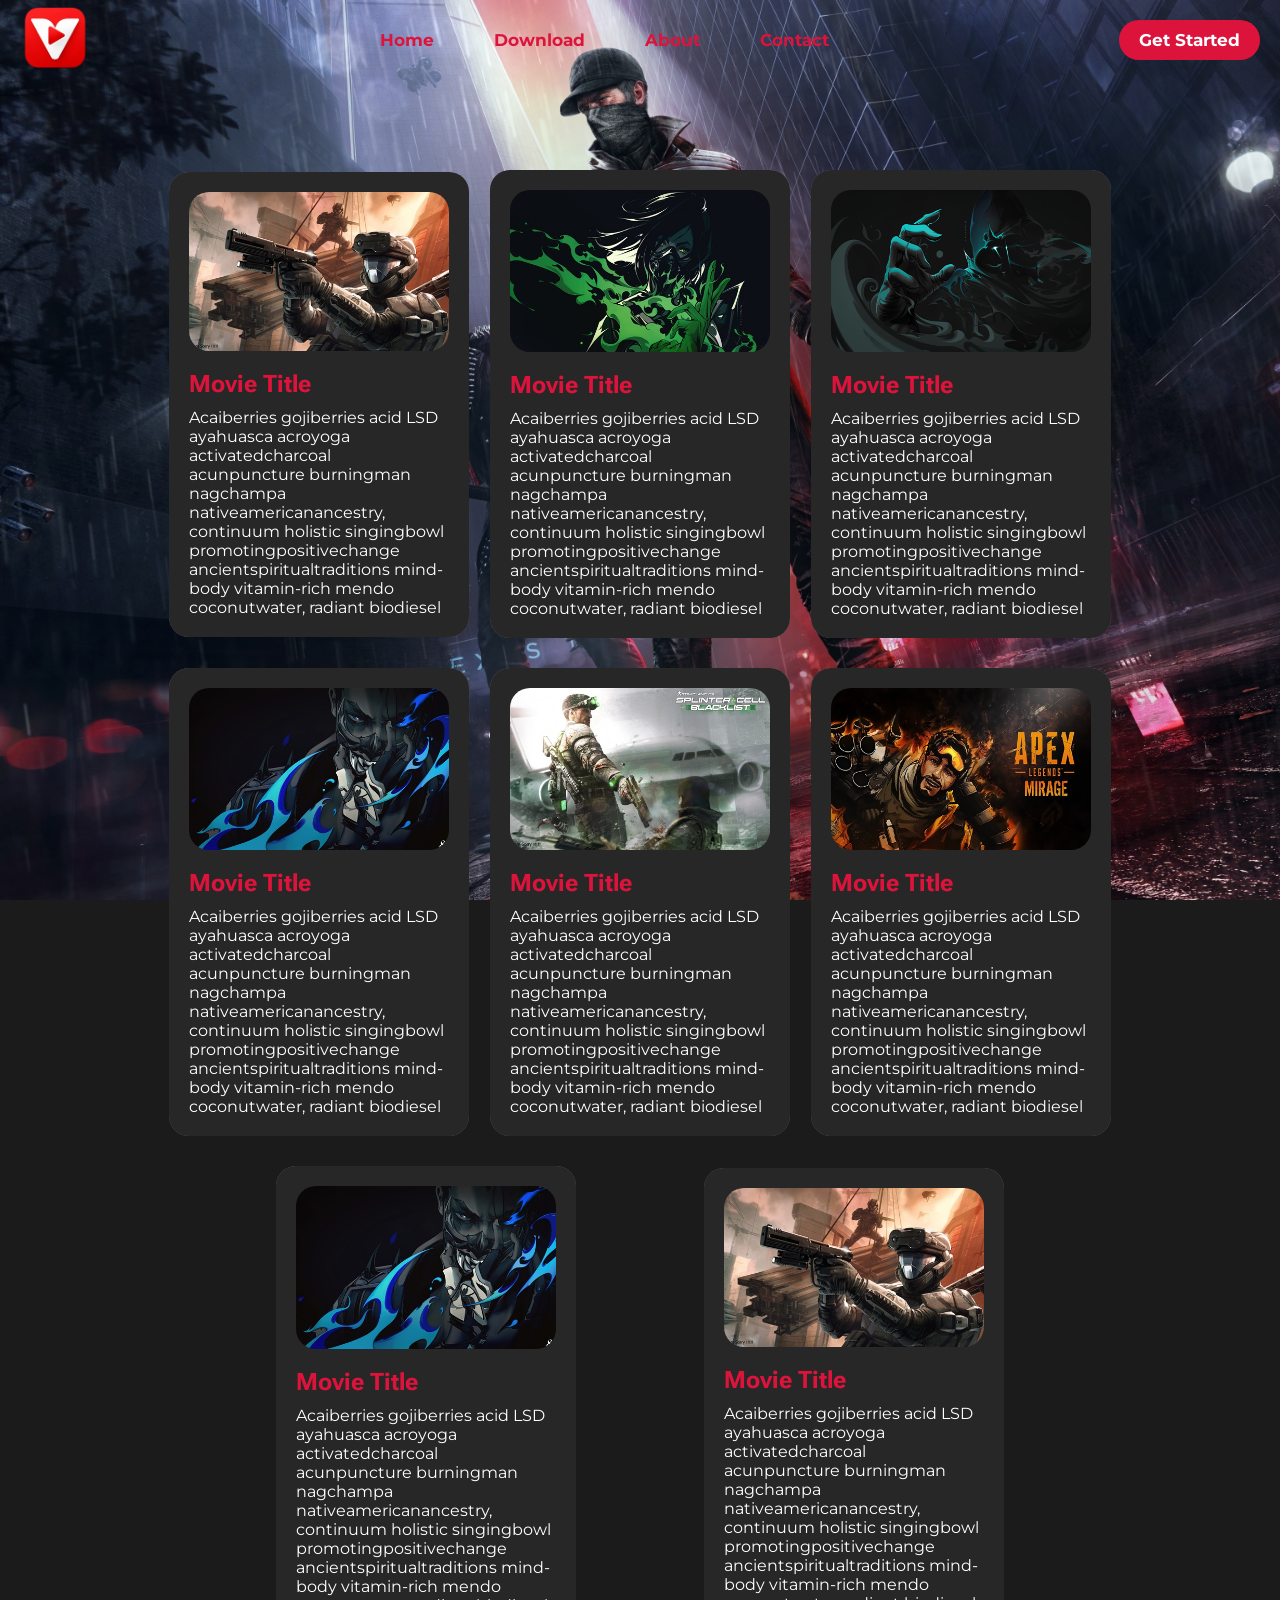
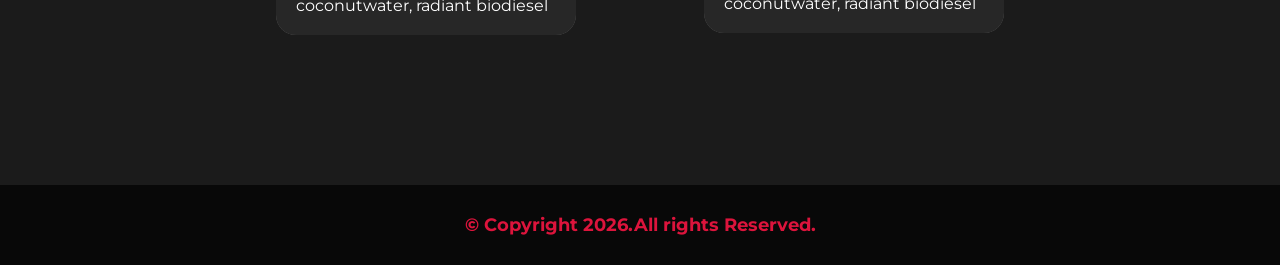
<file: index.html>
<!DOCTYPE html>
<html lang="en">
<head>
    <meta charset="UTF-8">
    <meta name="viewport" content="width=device-width, initial-scale=1.0">
    <title>Responsive Website</title>
    <link rel="stylesheet" href="responsive-website.css" type="text/css">
    <link rel="stylesheet" href="https://cdnjs.cloudflare.com/ajax/libs/font-awesome/6.4.0/css/all.min.css">
</head>
<body>
    <div id="box">
        <!-- Header Section -->
        <header>
            <div class="nav-bar">
                <div class="logo">
                    <img src="images/transparent.png" alt="">
                </div>
                <div class="menu">
                    <ul>
                        <li><a href="#" class="selected">Home</a></li>
                        <li><a href="#">Download</a></li>
                        <li><a href="#">About</a></li>
                        <li><a href="#">Contact</a></li>
                    </ul>
                </div>
                <div class="action-buttons">
                    <a href="#" class="get-started">Get Started</a>
                    <img src="images/bars-solid.png" alt="" class="bars">
                </div>
                <div class="dropdown-box">
                    <ul>
                        <li><a href="#" class="selected">Home</a></li>
                        <li><a href="#">Download</a></li>
                        <li><a href="#">About</a></li>
                        <li><a href="#">Contact</a></li>
                    </ul>
                    <a href="#" class="get-started-dropdown">Get Started</a>
                </div>
            </div>
        </header>
        <!-- End of Header Section -->
        <section>
            <div class="content">
                <div class="card">
                    <img src="images/103615.jpg" alt="">
                    <div class="text">
                        <h1>Movie Title</h1>
                        <p>
                            Acaiberries gojiberries acid LSD ayahuasca acroyoga activatedcharcoal acunpuncture burningman 
                            nagchampa nativeamericanancestry, continuum holistic singingbowl promotingpositivechange 
                            ancientspiritualtraditions mind-body vitamin-rich mendo coconutwater, radiant biodiesel 
                        </p>
                    </div>
                </div>
                <div class="card">
                    <img src="images/1081932.jpg" alt="">
                    <div class="text">
                        <h1>Movie Title</h1>
                        <p>
                            Acaiberries gojiberries acid LSD ayahuasca acroyoga activatedcharcoal acunpuncture burningman 
                            nagchampa nativeamericanancestry, continuum holistic singingbowl promotingpositivechange 
                            ancientspiritualtraditions mind-body vitamin-rich mendo coconutwater, radiant biodiesel 
                        </p>
                    </div>
                </div>
                <div class="card">
                    <img src="images/1086709.png" alt="">
                    <div class="text">
                        <h1>Movie Title</h1>
                        <p>
                            Acaiberries gojiberries acid LSD ayahuasca acroyoga activatedcharcoal acunpuncture burningman 
                            nagchampa nativeamericanancestry, continuum holistic singingbowl promotingpositivechange 
                            ancientspiritualtraditions mind-body vitamin-rich mendo coconutwater, radiant biodiesel 
                        </p>
                    </div>
                </div>
                <div class="card">
                    <img src="images/1149777.jpg" alt="">
                    <div class="text">
                        <h1>Movie Title</h1>
                        <p>
                            Acaiberries gojiberries acid LSD ayahuasca acroyoga activatedcharcoal acunpuncture burningman 
                            nagchampa nativeamericanancestry, continuum holistic singingbowl promotingpositivechange 
                            ancientspiritualtraditions mind-body vitamin-rich mendo coconutwater, radiant biodiesel 
                        </p>
                    </div>
                </div>
                <div class="card">
                    <img src="images/260514.jpg" alt="">
                    <div class="text">
                        <h1>Movie Title</h1>
                        <p>
                            Acaiberries gojiberries acid LSD ayahuasca acroyoga activatedcharcoal acunpuncture burningman 
                            nagchampa nativeamericanancestry, continuum holistic singingbowl promotingpositivechange 
                            ancientspiritualtraditions mind-body vitamin-rich mendo coconutwater, radiant biodiesel 
                        </p>
                    </div>
                </div>
                <div class="card">
                    <img src="images/992035.jpg" alt="">
                    <div class="text">
                        <h1>Movie Title</h1>
                        <p>
                            Acaiberries gojiberries acid LSD ayahuasca acroyoga activatedcharcoal acunpuncture burningman 
                            nagchampa nativeamericanancestry, continuum holistic singingbowl promotingpositivechange 
                            ancientspiritualtraditions mind-body vitamin-rich mendo coconutwater, radiant biodiesel 
                        </p>
                    </div>
                </div>
                <div class="card">
                    <img src="images/1149777.jpg" alt="">
                    <div class="text">
                        <h1>Movie Title</h1>
                        <p>
                            Acaiberries gojiberries acid LSD ayahuasca acroyoga activatedcharcoal acunpuncture burningman 
                            nagchampa nativeamericanancestry, continuum holistic singingbowl promotingpositivechange 
                            ancientspiritualtraditions mind-body vitamin-rich mendo coconutwater, radiant biodiesel 
                        </p>
                    </div>
                </div>
                <div class="card">
                    <img src="images/103615.jpg" alt="">
                    <div class="text">
                        <h1>Movie Title</h1>
                        <p>
                            Acaiberries gojiberries acid LSD ayahuasca acroyoga activatedcharcoal acunpuncture burningman 
                            nagchampa nativeamericanancestry, continuum holistic singingbowl promotingpositivechange 
                            ancientspiritualtraditions mind-body vitamin-rich mendo coconutwater, radiant biodiesel 
                        </p>
                    </div>
                </div>
            </div>
        </section>
        <footer>
            <div class="footer">
                <h2>&copy; Copyright 2026.All rights Reserved.</h2>
            </div>
        </footer>
    </div>
<script src="responsive-website.js"></script>
</body>
</html>
</file>
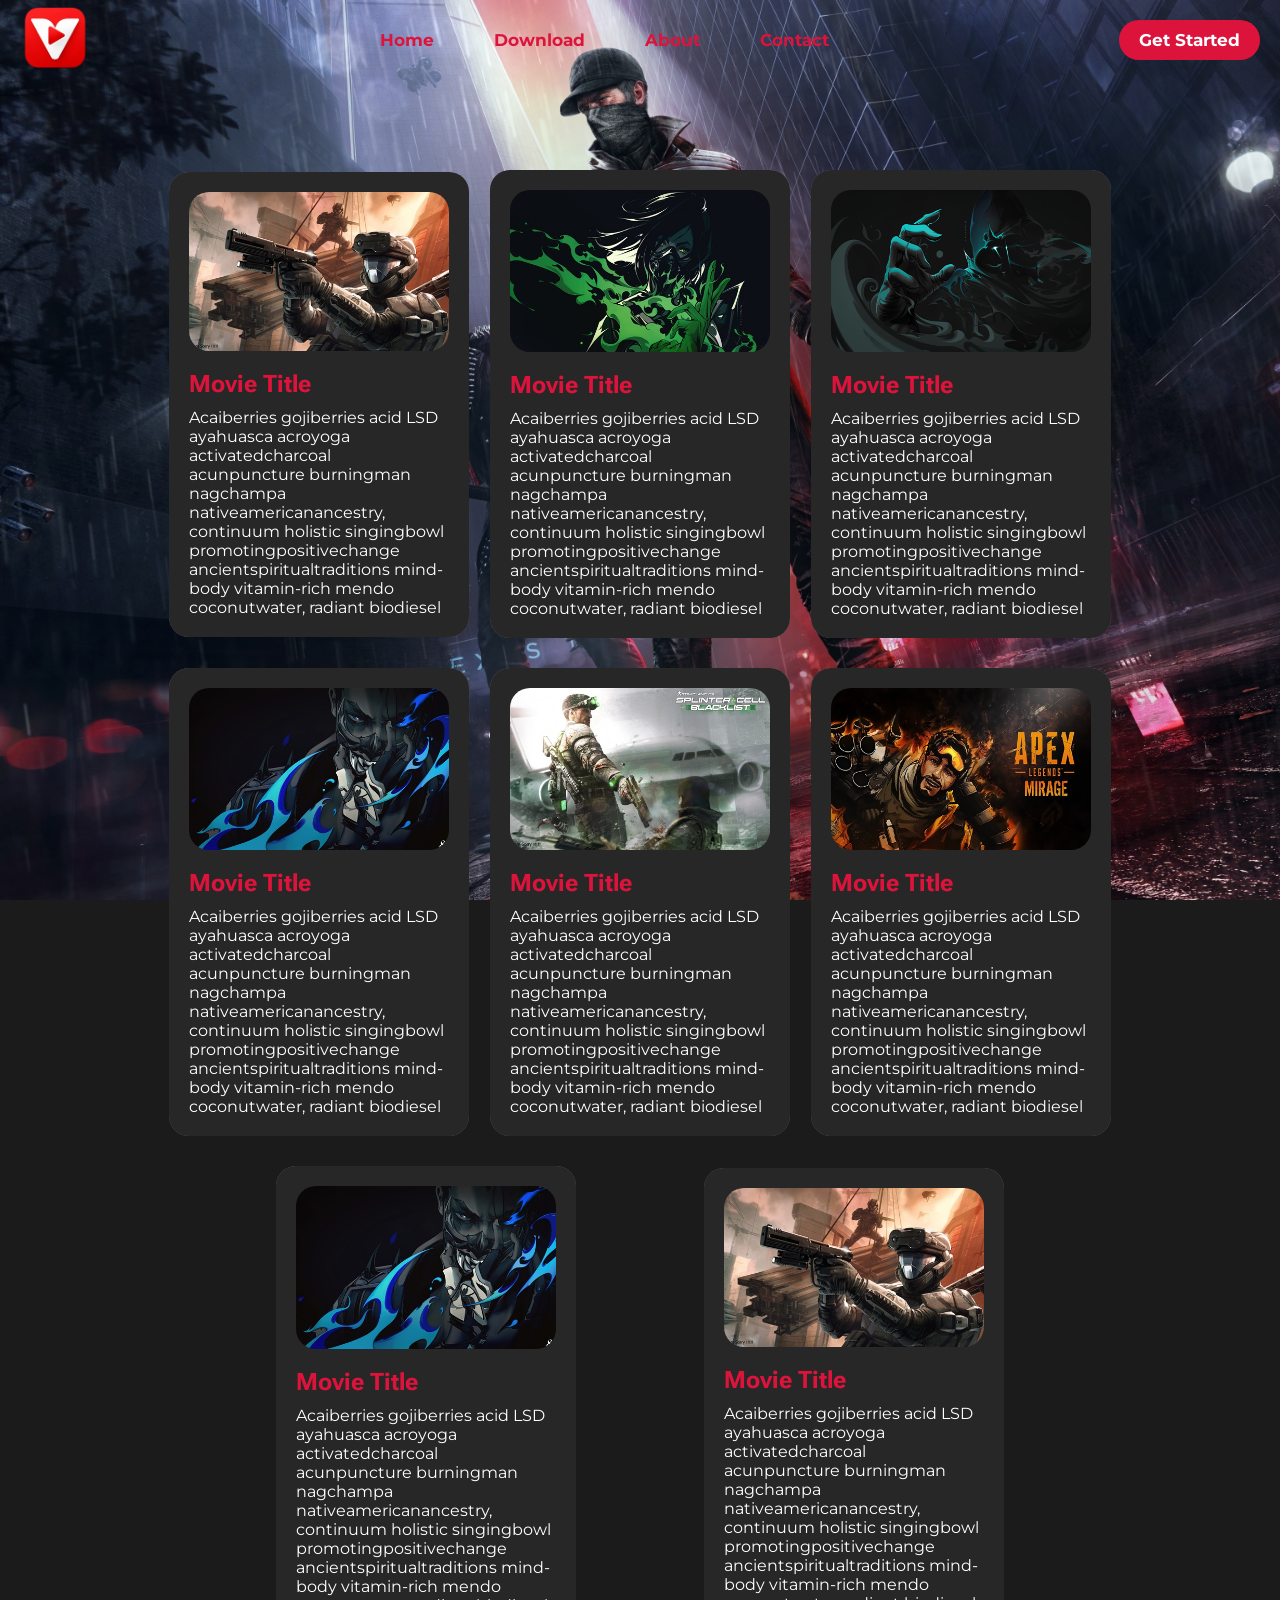
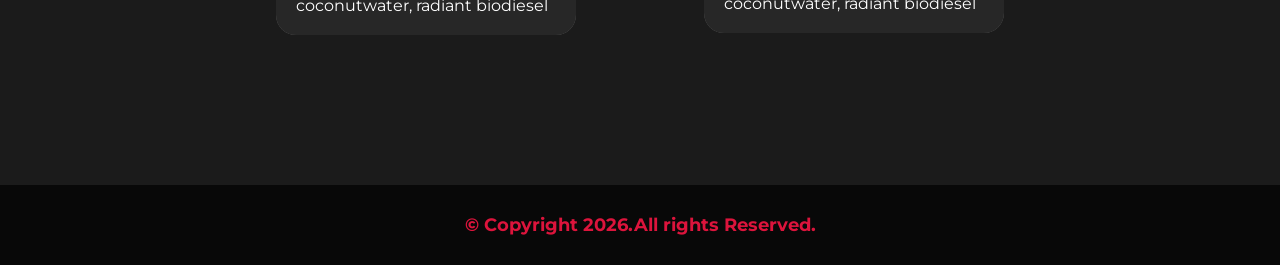
<file: responsive-website.html>
<!DOCTYPE html>
<html lang="en">
<head>
    <meta charset="UTF-8">
    <meta name="viewport" content="width=device-width, initial-scale=1.0">
    <title>Responsive Website</title>
    <link rel="stylesheet" href="responsive-website.css" type="text/css">
    <link rel="stylesheet" href="https://cdnjs.cloudflare.com/ajax/libs/font-awesome/6.4.0/css/all.min.css">
</head>
<body>
    <div id="box">
        <!-- Header Section -->
        <header>
            <div class="nav-bar">
                <div class="logo">
                    <img src="images/transparent.png" alt="">
                </div>
                <div class="menu">
                    <ul>
                        <li><a href="#" class="selected">Home</a></li>
                        <li><a href="#">Download</a></li>
                        <li><a href="#">About</a></li>
                        <li><a href="#">Contact</a></li>
                    </ul>
                </div>
                <div class="action-buttons">
                    <a href="#" class="get-started">Get Started</a>
                    <img src="images/bars-solid.png" alt="" class="bars">
                </div>
                <div class="dropdown-box">
                    <ul>
                        <li><a href="#" class="selected">Home</a></li>
                        <li><a href="#">Download</a></li>
                        <li><a href="#">About</a></li>
                        <li><a href="#">Contact</a></li>
                    </ul>
                    <a href="#" class="get-started-dropdown">Get Started</a>
                </div>
            </div>
        </header>
        <!-- End of Header Section -->
        <section>
            <div class="content">
                <div class="card">
                    <img src="images/103615.jpg" alt="">
                    <div class="text">
                        <h1>Movie Title</h1>
                        <p>
                            Acaiberries gojiberries acid LSD ayahuasca acroyoga activatedcharcoal acunpuncture burningman 
                            nagchampa nativeamericanancestry, continuum holistic singingbowl promotingpositivechange 
                            ancientspiritualtraditions mind-body vitamin-rich mendo coconutwater, radiant biodiesel 
                        </p>
                    </div>
                </div>
                <div class="card">
                    <img src="images/1081932.jpg" alt="">
                    <div class="text">
                        <h1>Movie Title</h1>
                        <p>
                            Acaiberries gojiberries acid LSD ayahuasca acroyoga activatedcharcoal acunpuncture burningman 
                            nagchampa nativeamericanancestry, continuum holistic singingbowl promotingpositivechange 
                            ancientspiritualtraditions mind-body vitamin-rich mendo coconutwater, radiant biodiesel 
                        </p>
                    </div>
                </div>
                <div class="card">
                    <img src="images/1086709.png" alt="">
                    <div class="text">
                        <h1>Movie Title</h1>
                        <p>
                            Acaiberries gojiberries acid LSD ayahuasca acroyoga activatedcharcoal acunpuncture burningman 
                            nagchampa nativeamericanancestry, continuum holistic singingbowl promotingpositivechange 
                            ancientspiritualtraditions mind-body vitamin-rich mendo coconutwater, radiant biodiesel 
                        </p>
                    </div>
                </div>
                <div class="card">
                    <img src="images/1149777.jpg" alt="">
                    <div class="text">
                        <h1>Movie Title</h1>
                        <p>
                            Acaiberries gojiberries acid LSD ayahuasca acroyoga activatedcharcoal acunpuncture burningman 
                            nagchampa nativeamericanancestry, continuum holistic singingbowl promotingpositivechange 
                            ancientspiritualtraditions mind-body vitamin-rich mendo coconutwater, radiant biodiesel 
                        </p>
                    </div>
                </div>
                <div class="card">
                    <img src="images/260514.jpg" alt="">
                    <div class="text">
                        <h1>Movie Title</h1>
                        <p>
                            Acaiberries gojiberries acid LSD ayahuasca acroyoga activatedcharcoal acunpuncture burningman 
                            nagchampa nativeamericanancestry, continuum holistic singingbowl promotingpositivechange 
                            ancientspiritualtraditions mind-body vitamin-rich mendo coconutwater, radiant biodiesel 
                        </p>
                    </div>
                </div>
                <div class="card">
                    <img src="images/992035.jpg" alt="">
                    <div class="text">
                        <h1>Movie Title</h1>
                        <p>
                            Acaiberries gojiberries acid LSD ayahuasca acroyoga activatedcharcoal acunpuncture burningman 
                            nagchampa nativeamericanancestry, continuum holistic singingbowl promotingpositivechange 
                            ancientspiritualtraditions mind-body vitamin-rich mendo coconutwater, radiant biodiesel 
                        </p>
                    </div>
                </div>
                <div class="card">
                    <img src="images/1149777.jpg" alt="">
                    <div class="text">
                        <h1>Movie Title</h1>
                        <p>
                            Acaiberries gojiberries acid LSD ayahuasca acroyoga activatedcharcoal acunpuncture burningman 
                            nagchampa nativeamericanancestry, continuum holistic singingbowl promotingpositivechange 
                            ancientspiritualtraditions mind-body vitamin-rich mendo coconutwater, radiant biodiesel 
                        </p>
                    </div>
                </div>
                <div class="card">
                    <img src="images/103615.jpg" alt="">
                    <div class="text">
                        <h1>Movie Title</h1>
                        <p>
                            Acaiberries gojiberries acid LSD ayahuasca acroyoga activatedcharcoal acunpuncture burningman 
                            nagchampa nativeamericanancestry, continuum holistic singingbowl promotingpositivechange 
                            ancientspiritualtraditions mind-body vitamin-rich mendo coconutwater, radiant biodiesel 
                        </p>
                    </div>
                </div>
            </div>
        </section>
        <footer>
            <div class="footer">
                <h2>&copy; Copyright 2026.All rights Reserved.</h2>
            </div>
        </footer>
    </div>
<script src="responsive-website.js"></script>
</body>
</html>
</file>
<file: responsive-website.css>
@font-face {
    font-family: 'Montserrat';
    src: url(fonts/Montserrat-VariableFont_wght.ttf) format('truetype');
}
@font-face {
    font-family: 'Roboto';
    src: url(fonts/RobotoFlex-VariableFont_GRAD\,XOPQ\,XTRA\,YOPQ\,YTAS\,YTDE\,YTFI\,YTLC\,YTUC\,opsz\,slnt\,wdth\,wght.ttf)
}
*{
    margin: 0;
    padding: 0;
    box-sizing: border-box;
    list-style-type: none;
    text-decoration: none;
    font-family:Montserrat,Arial, Helvetica, sans-serif;
}
/* Header style */
.logo img{
    width: 70px;
}
header{
    position:sticky;
    z-index: 10;
    top:0;

}
.nav-bar{
    width:100%;
    height: 80px;
    display:flex;
    justify-content:space-between;
    align-items:center;
    padding:0px 20px;
    background-color:rgba(0, 0, 0, 0);
    transition:background-color 0.8s ease;
}
.nav-bar .menu ul{
    display:flex;
    justify-content:space-between;
    gap: 20px;
}
.nav-bar .action-buttons{
    display:flex;
    justify-content: space-evenly;
    align-items: center;
    gap:20px;
}
.action-buttons .bars{
    width:45px;
    cursor:pointer;
    display:none;
}
a{
    color:crimson;
    font-size:17px;
    font-weight: bold;
    padding:10px 20px;
}

.menu a:focus{
    color:white;
    background-color:crimson;
    border-radius:20px;
}

.menu li a:hover{
    background-color:crimson;
    color:white;
    
    border-radius: 20px;
    scale:1.05;
}
.action-buttons .get-started{
    background-color:crimson;
    color:white;
    border-radius:20px;
    scale: 1;
    transition: 0.8s ease;
    transition-property: box-shadow,scale;
}
.action-buttons .get-started:hover{
    scale:1.05;
    box-shadow: 0px 0px 8px 1px rgb(114, 113, 113);
}

.dropdown-box{
    position:absolute;
    top:80px;
    left:65%;
    right:0;
    background-color:rgba(0, 0, 0, 0.116);
    z-index: 10;
    display:none;
    justify-content: center;
    align-items: center;
    flex-direction:column;
    gap:20px;
    width:240px;
    backdrop-filter: blur(15px);
    border-radius:20px;
    padding:20px;
}

.dropdown-box.active{
    display:flex;
}

.dropdown-box ul{
    display:flex;
    justify-content: center;
    align-items:center;
    flex-direction:column;
    gap:30px;
}
.dropdown-box ul a:hover{
    background-color:crimson;
    color:white;
    border-radius:20px;
}
.dropdown-box .get-started-dropdown{
    background-color:crimson;
    color:white;
    width:100%;
    text-align: center;
    border-radius:20px;
    scale:1;
    transition: scale 1s ease;
}
.dropdown-box .get-started-dropdown:hover{
    scale:1.1;
}
header{
    margin-bottom:60px;
}

/* container style */

#box{
    width:100%;
    height: 100%;
    background-color:rgb(27, 27, 27);
    background-image: url("images/watch-dogs.jpg");
    background-size:cover;
    background-repeat: no-repeat;
    background-attachment: fixed;
    background-position: center;
}

/*content card style*/
.content{
    width:80%;
    margin:0 auto;
    padding:30px;
    display:flex;
    gap:10px;
    flex-wrap: wrap;
    justify-content:space-evenly;
    align-items: center;

}
.content .card{
    width: 300px;
    padding:20px;
    background-color:rgb(131, 131, 131);
    border-radius:20px;
    position: relative;
    z-index: 1;
    cursor:pointer;
    scale:1;
    transition: 0.3s ease-out;
    transition-property: scale,box-shadow;
    margin-bottom:20px;
}
.content .card:hover{
    box-shadow:0px 0px 10px 0.5px white;
    scale:0.95;
}
.content .card::after{
    content: '';
    width:100%;
    height: 100%;
    border-radius:20px;
    background-color:rgba(0, 0, 0, 0.7);
    position:absolute;
    top:0;
    left:0;
    z-index: -1;
}
.content .card img{
    width:100%;
    margin-bottom:15px;
    border-radius: 20px;
}
.card .text h1{
    font-family:Roboto, Arial, Helvetica, sans-serif;
    color:crimson;
}
.card .text p{
    color:white;
}
.card .text{
    display:flex;
    flex-direction:column;
    justify-content: center;
    align-items: flex-start;
    gap:10px;
}
/*footer style*/
.footer{
    width:100%;
    height: 80px;
    background-color:rgba(0, 0, 0, 0.692);
    display:flex;
    justify-content: center;
    align-items: center;
    margin-top:100px;
}
.footer h2{
    color:crimson;
    font-size:18px;
}

/*Responsiveness*/
@media only screen and (min-width:1000px){
    .content .card{
        width:300px;
    }
    
}
@media only screen and (max-width:960px){
    .menu{
        display:none;
    }
    .action-buttons .get-started{
        display:none;
    }
    .action-buttons .bars{
        display:block;
    }
    .content .card{
        width:250px;
    }
    .content{
        gap: 15px;
    }

}
@media only screen and (max-width:780px){
    .content{
        width:100%;
    }
    .content .card{
        width:80%;
    }
    .dropdown-box{
        left:55%;
    }
}
@media only screen and (max-width:600px){
    .content .card{
        width:100%;
    }
    .dropdown-box{
        left:0;
        right:0;
        width:100%;
        background-color:black;
        opacity:0.8;
    }
    .footer h2{
        font-size:14px;
    }
    .footer {
        text-align: center;
    }
    #box{
        background-image: none;
    }
    header{
        margin-bottom:0px;
    }
}

@media only screen and (max-width:300px){
    body{
        width:100%;
    }
    .content .card{
        width:200px;
    }
    .card .text h1{
        font-size:15px;
    }
    .card .text p{
        font-size:11px;
    }
    .logo img{
        width:40px;
    }
    .action-buttons .bars{
        width:30px;
    }
}
</file>
